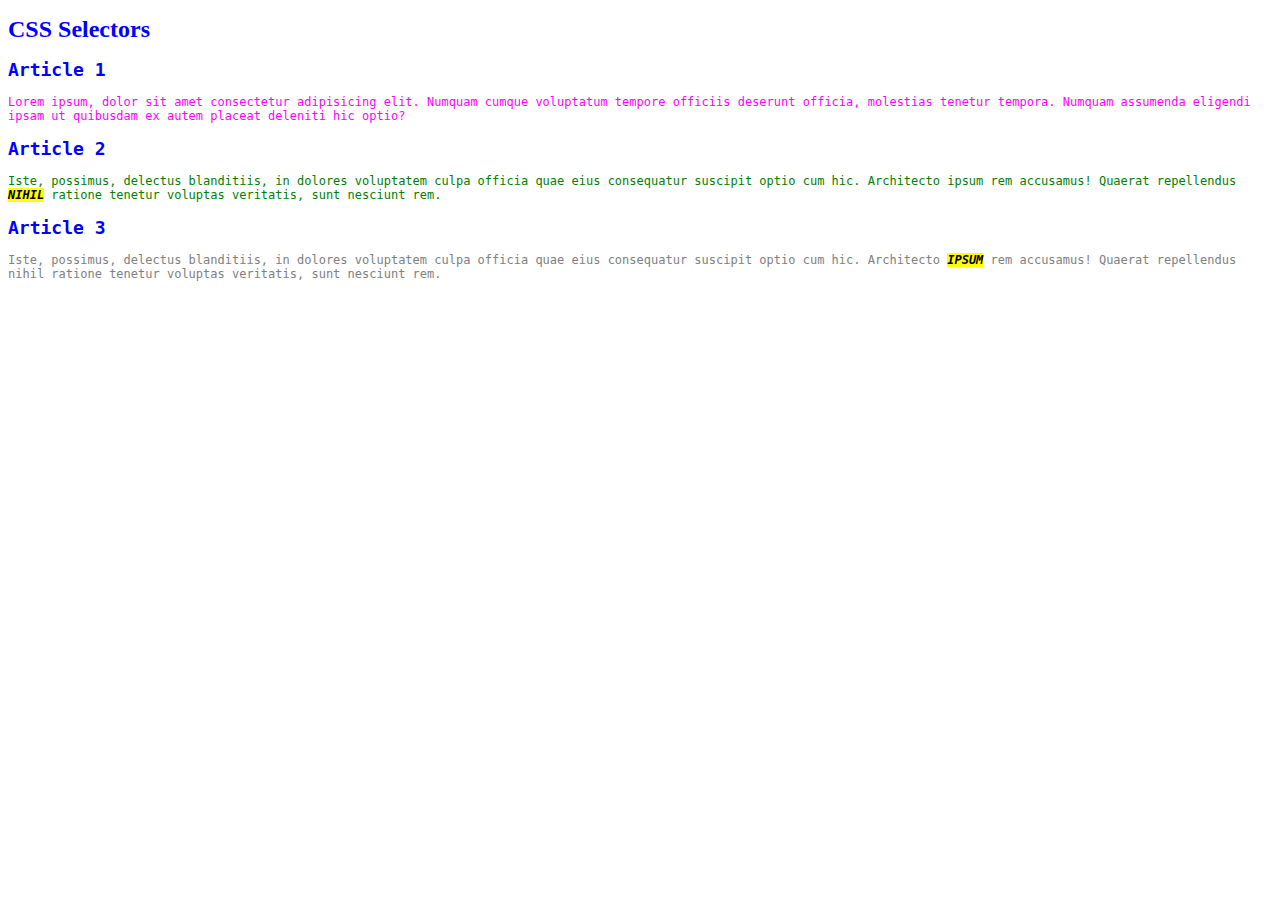
<file: 02_lesson_starter/index.html>
<!DOCTYPE html>
<html lang="en">

<head>
    <meta charset="UTF-8">
    <meta http-equiv="X-UA-Compatible" content="IE=edge">
    <meta name="viewport" content="width=device-width, initial-scale=1.0">
    <title>CSS Selectors</title>
    <link rel="stylesheet" href="css/style.css">
</head>

<body>
    <header>
        <h1>CSS Selectors</h1>
    </header>
    <main>
        <article>
            <h2>Article 1</h2>
            <p>Lorem ipsum, dolor sit amet consectetur adipisicing elit. Numquam cumque voluptatum tempore officiis
                deserunt
                officia, molestias tenetur tempora. Numquam assumenda eligendi ipsam ut quibusdam ex autem placeat
                deleniti
                hic optio?</p>
        </article>
        <article>
            <h2>Article 2</h2>
            <p id="second" class="gray">Iste, possimus, delectus blanditiis, in dolores voluptatem culpa officia quae
                eius
                consequatur
                suscipit optio
                cum hic. Architecto ipsum rem accusamus! Quaerat repellendus <span class="highlight">nihil</span>
                ratione tenetur voluptas
                veritatis,
                sunt
                nesciunt rem.</p>
        </article>
        <article>
            <h2>Article 3</h2>
            <p class="gray">Iste, possimus, delectus blanditiis, in dolores voluptatem culpa officia quae eius
                consequatur
                suscipit optio
                cum hic. Architecto <span class="highlight">ipsum</span> rem accusamus! Quaerat repellendus nihil
                ratione tenetur voluptas
                veritatis,
                sunt
                nesciunt rem.</p>
        </article>
    </main>
</body>

</html>
</file>
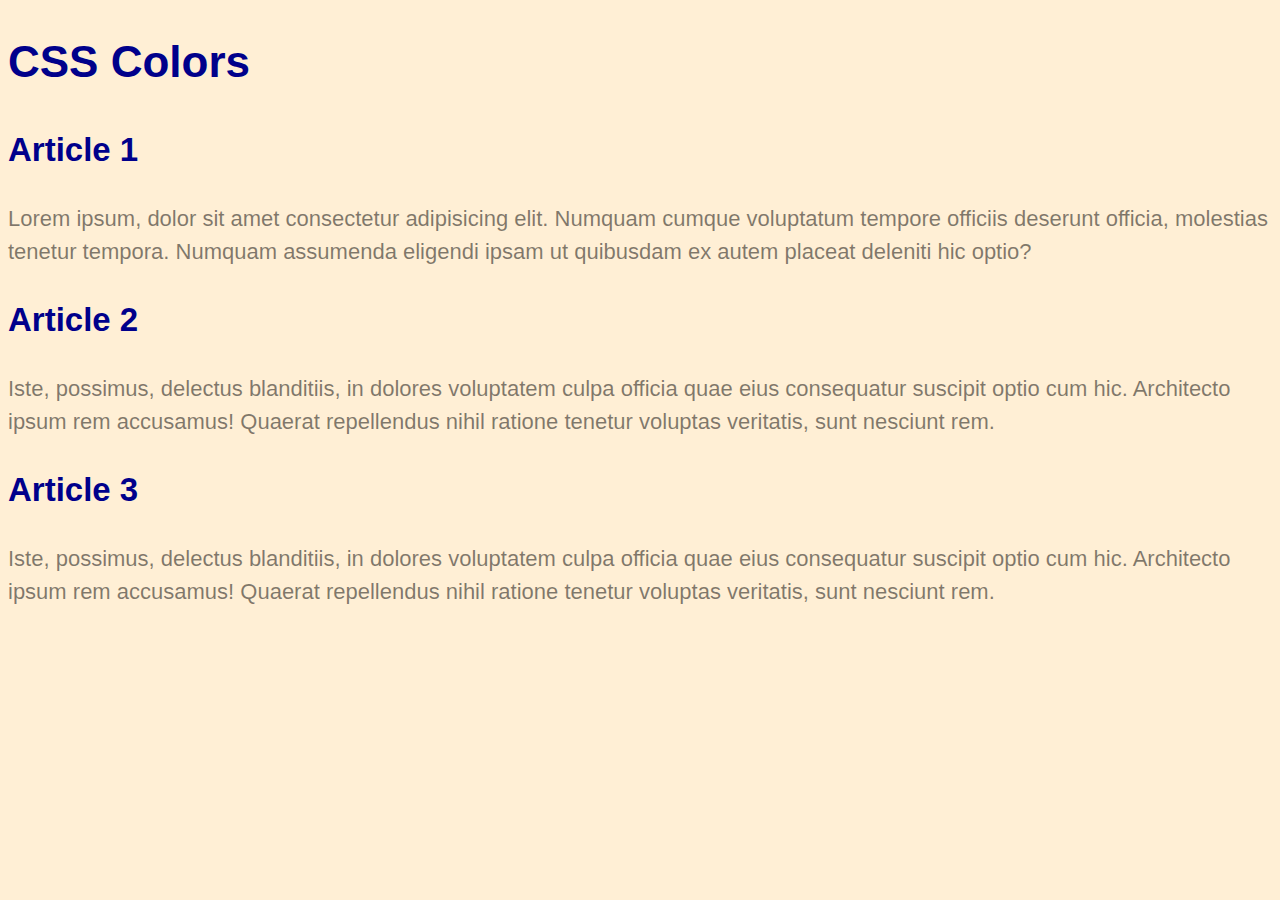
<file: 03_lesson_starter/index.html>
<!DOCTYPE html>
<html lang="en">

<head>
    <meta charset="UTF-8">
    <meta http-equiv="X-UA-Compatible" content="IE=edge">
    <meta name="viewport" content="width=device-width, initial-scale=1.0">
    <title>Document</title>
    <link rel="stylesheet" href="css/style.css">
</head>

<body>
    <header>
        <h1>CSS Colors</h1>
    </header>
    <main>
        <article>
            <h2>Article 1</h2>
            <p class="one">Lorem ipsum, dolor sit amet consectetur adipisicing elit. Numquam cumque voluptatum tempore
                officiis
                deserunt
                officia, molestias tenetur tempora. Numquam assumenda eligendi ipsam ut quibusdam ex autem placeat
                deleniti
                hic optio?</p>
        </article>
        <article>
            <h2>Article 2</h2>
            <p class="two">Iste, possimus, delectus blanditiis, in dolores voluptatem culpa officia quae
                eius
                consequatur
                suscipit optio
                cum hic. Architecto ipsum rem accusamus! Quaerat repellendus <span>nihil</span> ratione tenetur voluptas
                veritatis,
                sunt
                nesciunt rem.</p>
        </article>
        <article>
            <h2>Article 3</h2>
            <p class="three">Iste, possimus, delectus blanditiis, in dolores voluptatem culpa officia quae eius
                consequatur
                suscipit optio
                cum hic. Architecto <span>ipsum</span> rem accusamus! Quaerat repellendus nihil ratione tenetur voluptas
                veritatis,
                sunt
                nesciunt rem.</p>
        </article>
    </main>
</body>

</html>
</file>
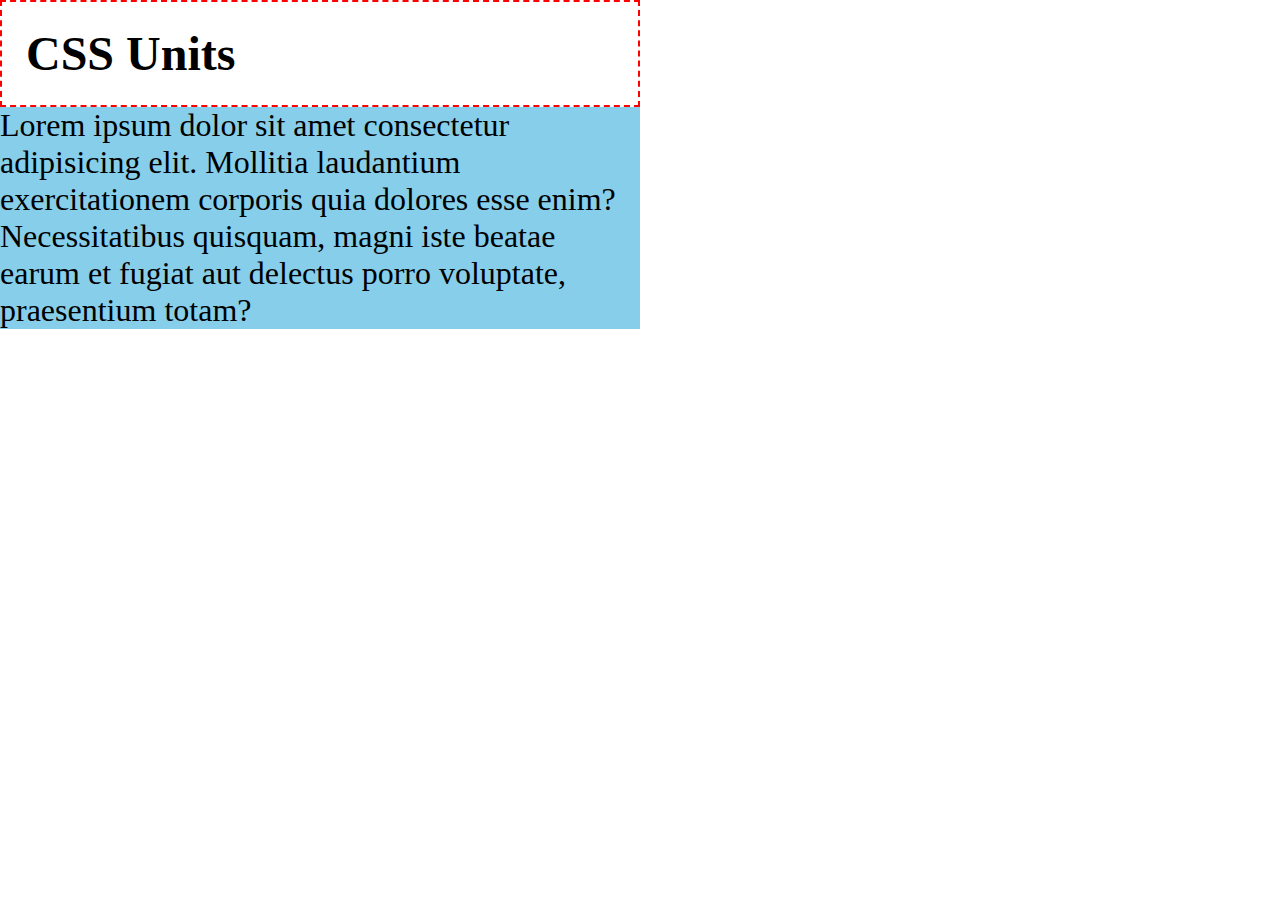
<file: 04_lesson_starter/index.html>
<!DOCTYPE html>
<html lang="en">

<head>
    <meta charset="UTF-8">
    <meta http-equiv="X-UA-Compatible" content="IE=edge">
    <meta name="viewport" content="width=device-width, initial-scale=1.0">
    <title>Document</title>
    <link rel="stylesheet" href="css/style.css">
</head>

<body>
    <header>
        <h1>CSS Units</h1>
    </header>
    <main>
        <p>Lorem ipsum dolor sit amet consectetur adipisicing elit. Mollitia laudantium exercitationem corporis quia
            dolores esse enim? Necessitatibus quisquam, magni iste beatae earum et fugiat aut delectus porro voluptate,
            praesentium totam?</p>

    </main>
</body>

</html>
</file>
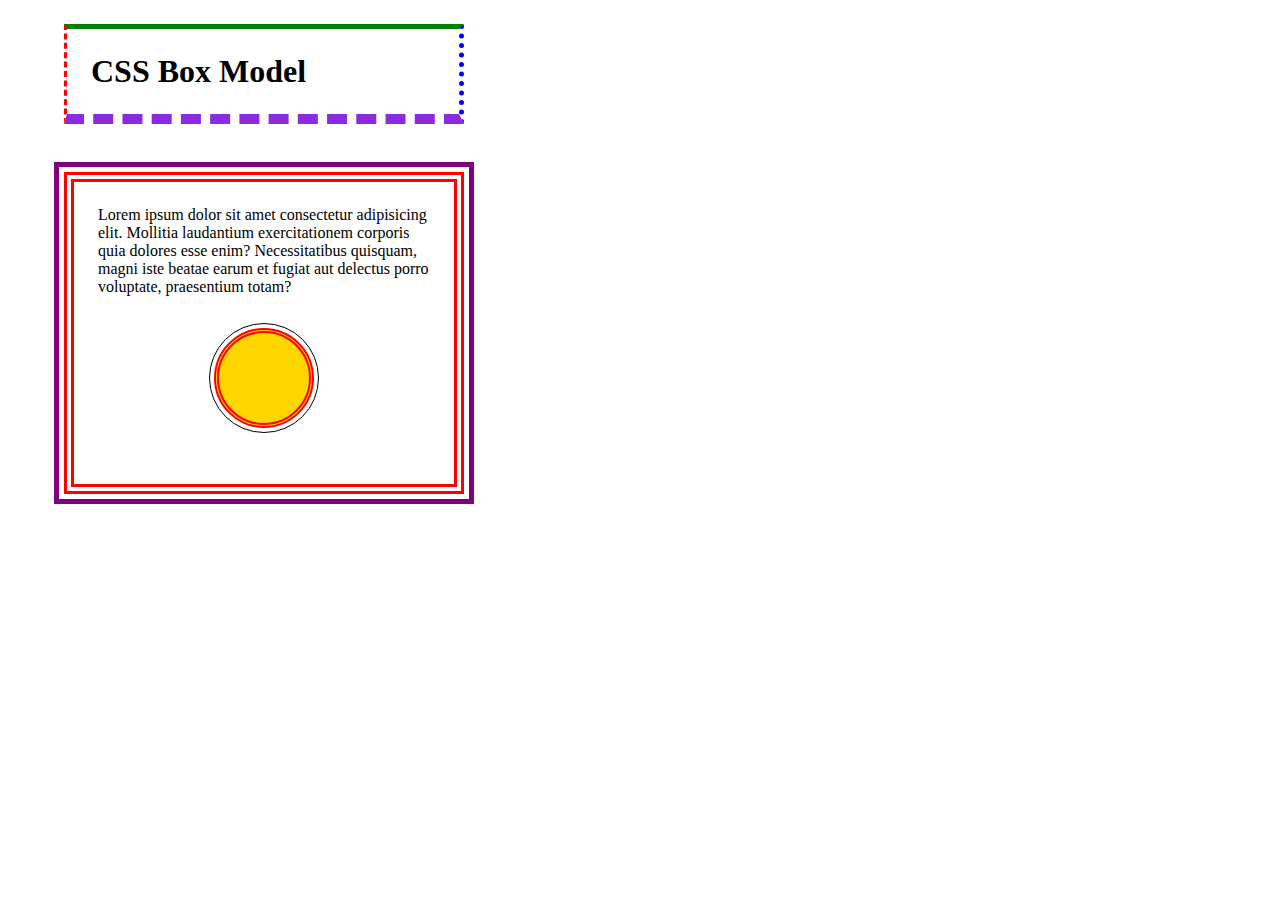
<file: 05_lesson_starter/index.html>
<!DOCTYPE html>
<html lang="en">
  <head>
    <meta charset="UTF-8" />
    <meta http-equiv="X-UA-Compatible" content="IE=edge" />
    <meta name="viewport" content="width=device-width, initial-scale=1.0" />
    <title>Document</title>
    <link rel="stylesheet" href="css/style.css" />
  </head>

  <body>
    <header class="container1">
      <h1>CSS Box Model</h1>
    </header>
    <main class="container2">
      <p>
        Lorem ipsum dolor sit amet consectetur adipisicing elit. Mollitia
        laudantium exercitationem corporis quia dolores esse enim?
        Necessitatibus quisquam, magni iste beatae earum et fugiat aut delectus
        porro voluptate, praesentium totam?
      </p>
      <div class="circle"></div>
    </main>
  </body>
</html>
</file>
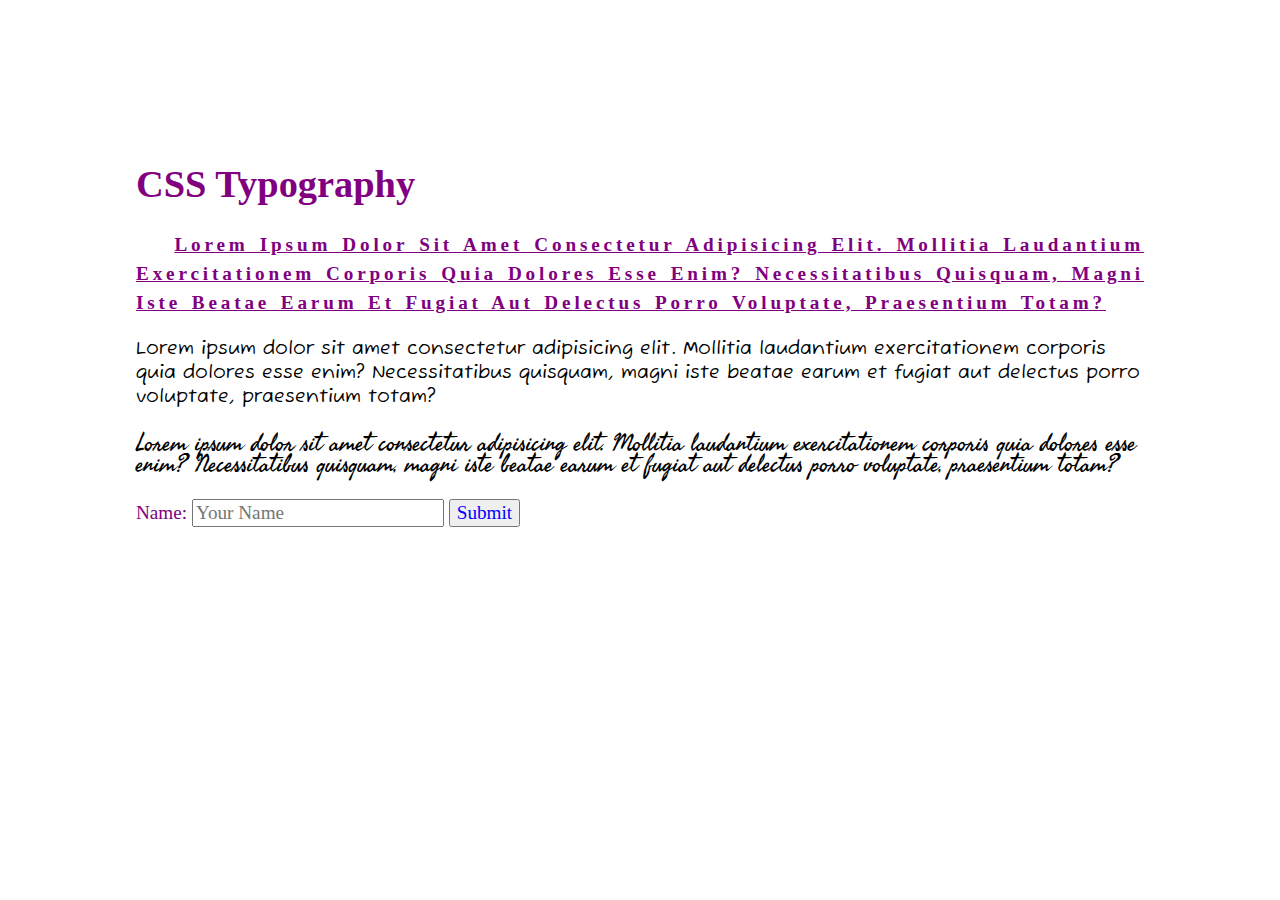
<file: 06_lesson_starter/index.html>
<!DOCTYPE html>
<html lang="en">
  <head>
    <meta charset="UTF-8" />
    <meta http-equiv="X-UA-Compatible" content="IE=edge" />
    <meta name="viewport" content="width=device-width, initial-scale=1.0" />
    <title>Document</title>
    <link rel="preconnect" href="https://fonts.googleapis.com" />
    <link rel="preconnect" href="https://fonts.gstatic.com" crossorigin />
    <link
      href="https://fonts.googleapis.com/css2?family=Fasthand&display=swap"
      rel="stylesheet"
    />
    <link rel="stylesheet" href="css/style.css" />
  </head>

  <body>
    <header>
      <h1>CSS Typography</h1>
    </header>
    <main>
      <p class="p1">
        Lorem ipsum dolor sit amet consectetur adipisicing elit. Mollitia
        laudantium exercitationem corporis quia dolores esse enim?
        Necessitatibus quisquam, magni iste beatae earum et fugiat aut delectus
        porro voluptate, praesentium totam?
      </p>

      <p class="p2">
        Lorem ipsum dolor sit amet consectetur adipisicing elit. Mollitia
        laudantium exercitationem corporis quia dolores esse enim?
        Necessitatibus quisquam, magni iste beatae earum et fugiat aut delectus
        porro voluptate, praesentium totam?
      </p>

      <p class="p3">
        Lorem ipsum dolor sit amet consectetur adipisicing elit. Mollitia
        laudantium exercitationem corporis quia dolores esse enim?
        Necessitatibus quisquam, magni iste beatae earum et fugiat aut delectus
        porro voluptate, praesentium totam?
      </p>

      <form>
        <label for="name">Name:</label>
        <input id="name" type="text" placeholder="Your Name" />
        <button>Submit</button>
      </form>
    </main>
  </body>
</html>
</file>
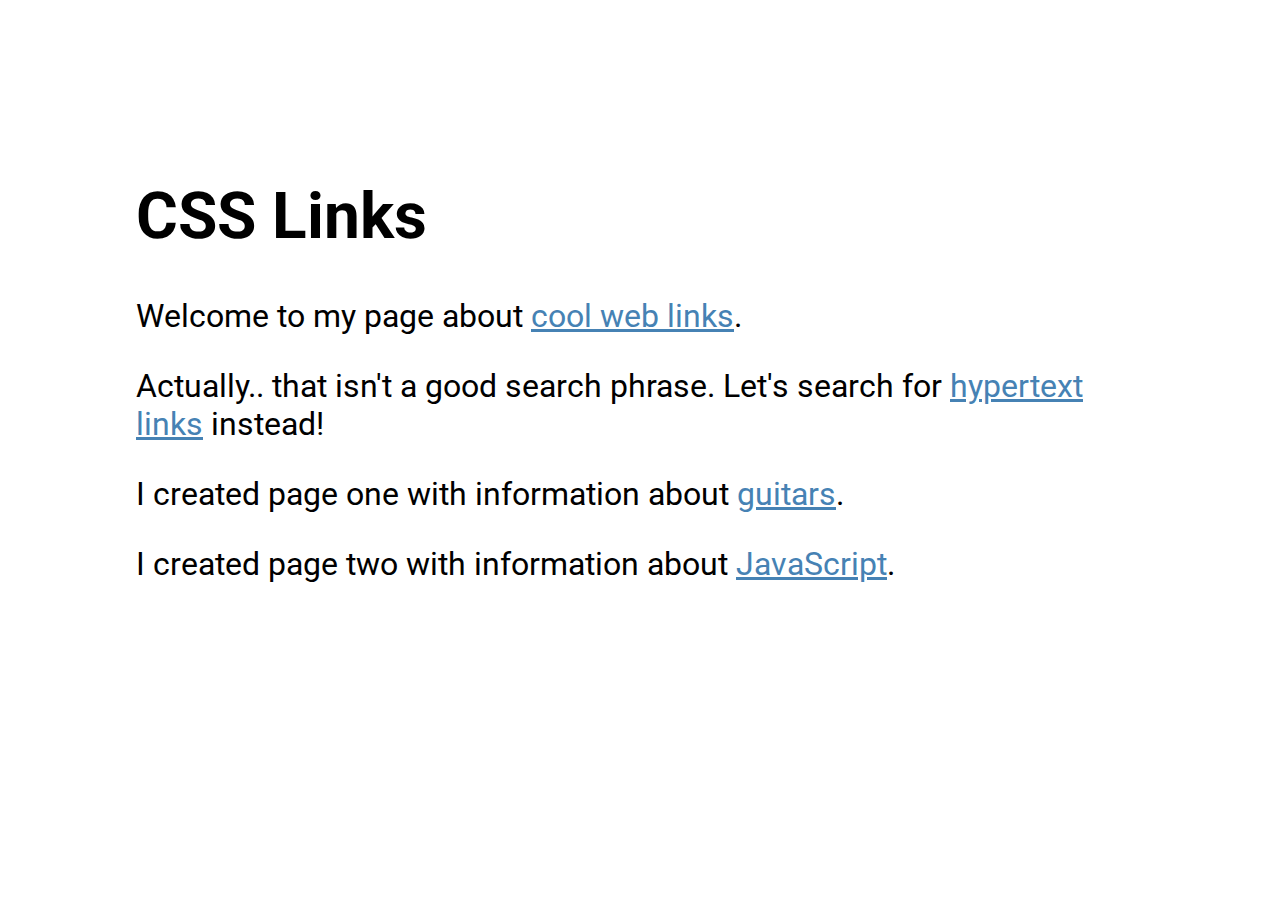
<file: 07_lesson_starter/index.html>
<!DOCTYPE html>
<html lang="en">

<head>
    <meta charset="UTF-8">
    <meta http-equiv="X-UA-Compatible" content="IE=edge">
    <meta name="viewport" content="width=device-width, initial-scale=1.0">
    <title>CSS Links</title>
    <link rel="stylesheet" href="css/style.css">
</head>

<body>
    <header>
        <h1>CSS Links</h1>
    </header>
    <main>
        <p>Welcome to my page about <a href="https://www.google.com/search?q=+web+links">cool web links</a>.</p>

        <p>Actually.. that isn&apos;t a good search phrase. Let's search for <a
                href="https://www.google.com/search?q=hypertext+links">hypertext links</a> instead!</p>

        <p>I created page one with information about <a href="one.html">guitars</a>.</p>

        <p>I created page two with information about <a href="two.html">JavaScript</a>.</p>
    </main>
</body>

</html>
</file>
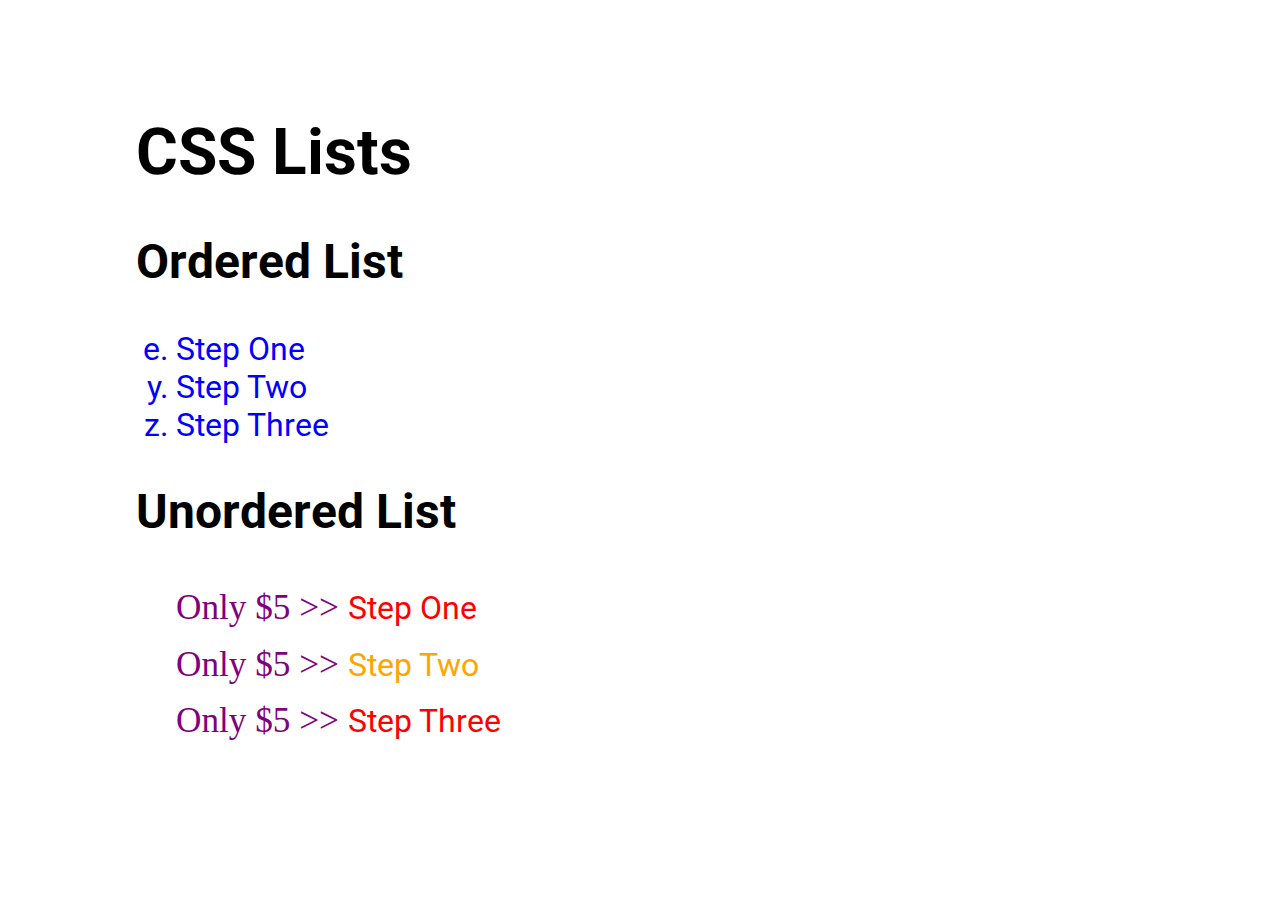
<file: 08_lesson_starter/index.html>
<!DOCTYPE html>
<html lang="en">
  <head>
    <meta charset="UTF-8" />
    <meta http-equiv="X-UA-Compatible" content="IE=edge" />
    <meta name="viewport" content="width=device-width, initial-scale=1.0" />
    <title>CSS Lists</title>
    <link rel="stylesheet" href="css/style.css" />
  </head>

  <body>
    <header>
      <h1>CSS Lists</h1>
    </header>
    <main>
      <article>
        <h2>Ordered List</h2>
        <ol start="5">
          <li>Step One</li>
          <li value="25">Step Two</li>
          <li>Step Three</li>
        </ol>
      </article>
      <article>
        <h2>Unordered List</h2>
        <ul>
          <li>Step One</li>
          <li>Step Two</li>
          <li>Step Three</li>
        </ul>
      </article>
    </main>
  </body>
</html>
</file>
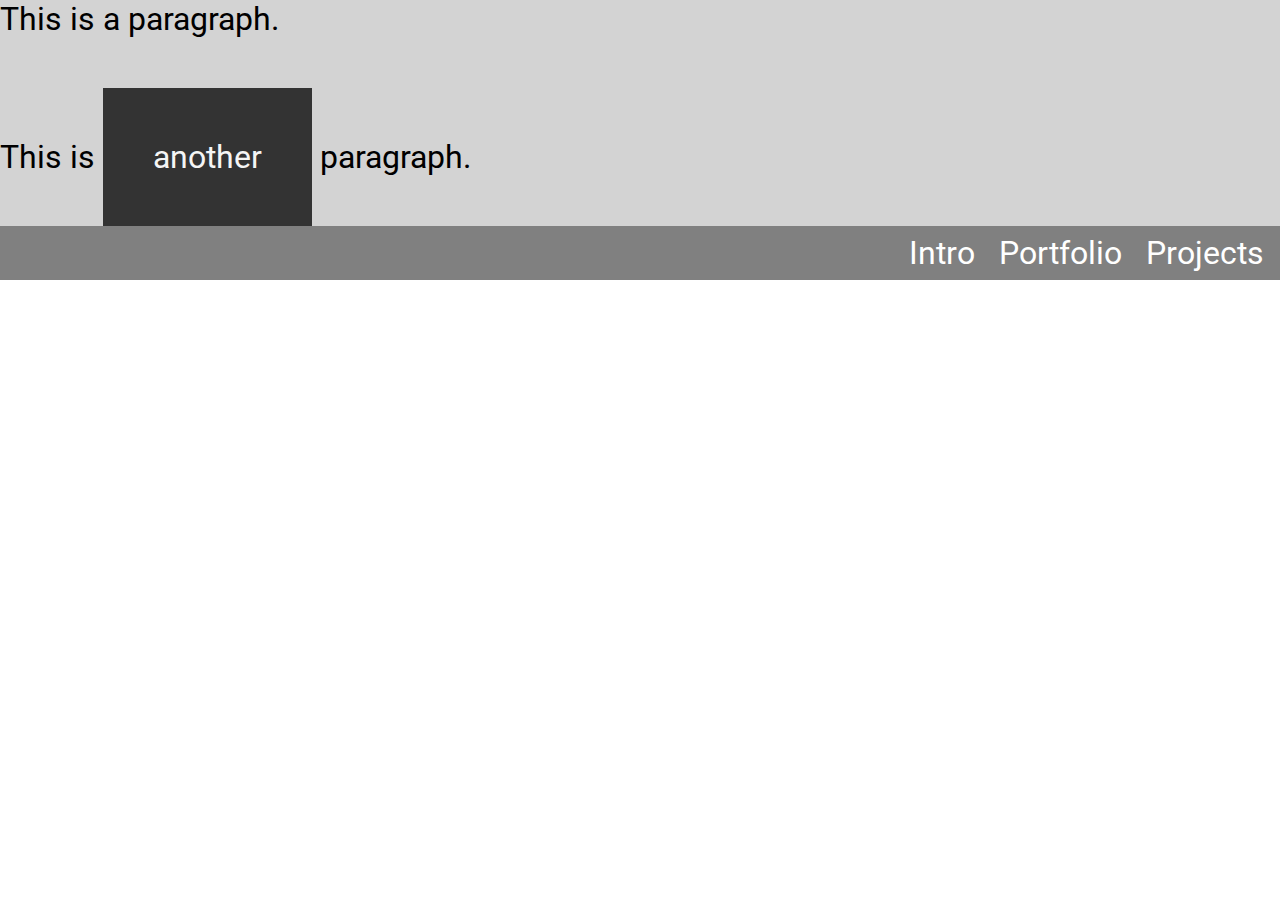
<file: 10_lesson_starter/index.html>
<!DOCTYPE html>
<html lang="en">
  <head>
    <meta charset="UTF-8" />
    <meta http-equiv="X-UA-Compatible" content="IE=edge" />
    <meta name="viewport" content="width=device-width, initial-scale=1.0" />
    <title>CSS Display</title>
    <link rel="stylesheet" href="css/style.css" />
  </head>

  <body>
    <main>
      <p>This is a paragraph.</p>
      <p>This is <span class="opposite">another</span> paragraph.</p>

      <nav>
        <ul>
          <li><a href="#">Intro</a></li>
          <li><a href="#">Portfolio</a></li>
          <li><a href="#">Projects</a></li>
        </ul>
      </nav>
    </main>
  </body>
</html>
</file>
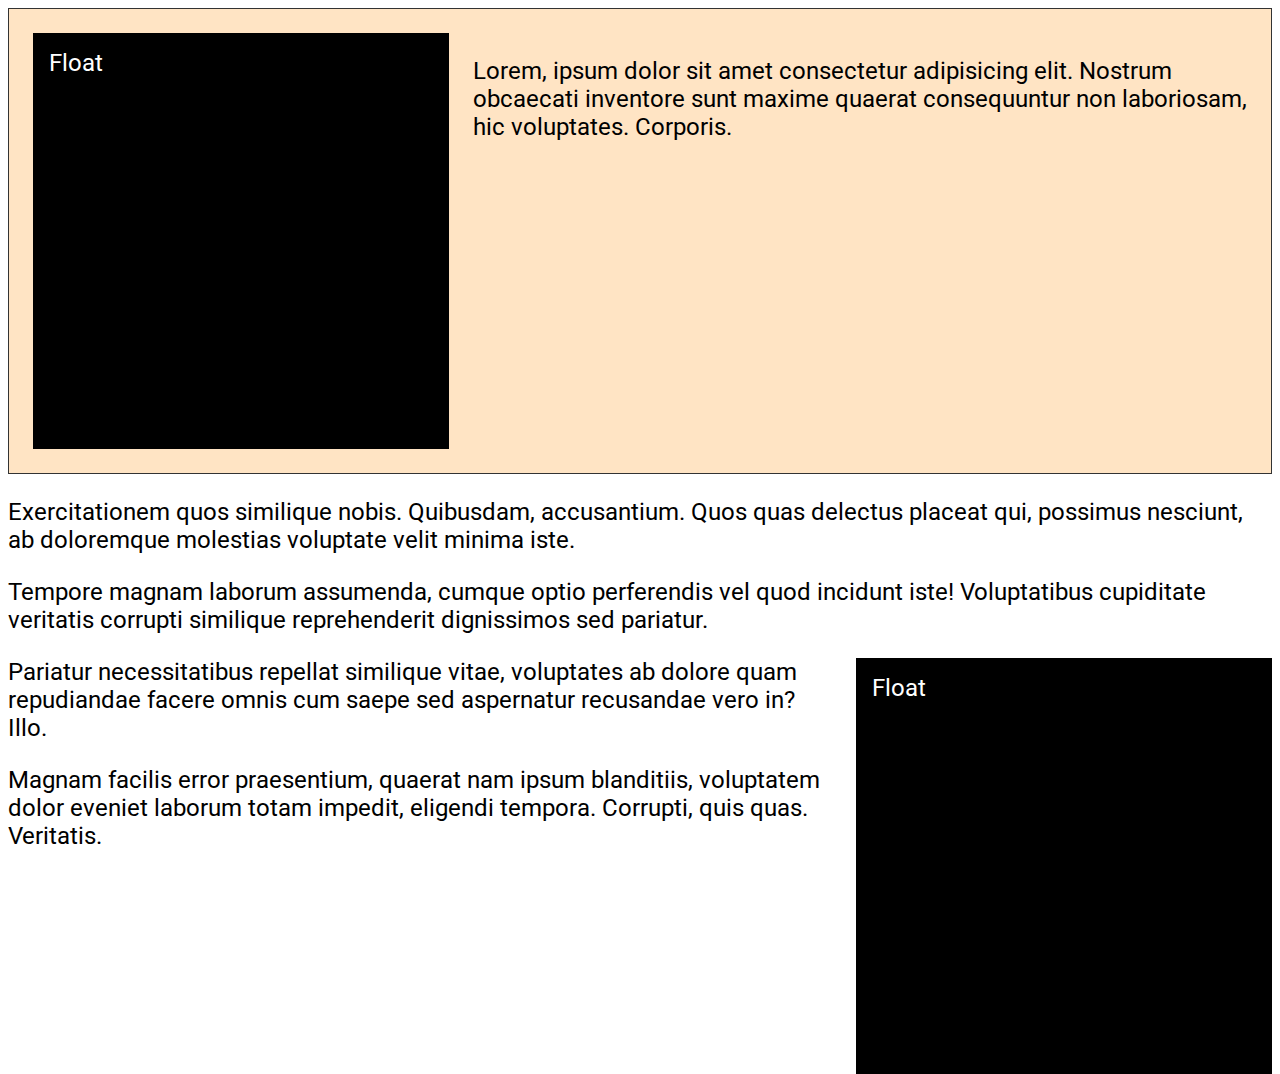
<file: 11_lesson_starter/index.html>
<!DOCTYPE html>
<html lang="en">
  <head>
    <meta charset="UTF-8" />
    <meta http-equiv="X-UA-Compatible" content="IE=edge" />
    <meta name="viewport" content="width=device-width, initial-scale=1.0" />
    <title>CSS Floats</title>
    <link rel="stylesheet" href="css/style.css" />
  </head>

  <body>
    <section>
      <div class="block left">Float</div>
      <p>
        Lorem, ipsum dolor sit amet consectetur adipisicing elit. Nostrum
        obcaecati inventore sunt maxime quaerat consequuntur non laboriosam, hic
        voluptates. Corporis.
      </p>
    </section>
    <div class="clear"></div>
    <p>
      Exercitationem quos similique nobis. Quibusdam, accusantium. Quos quas
      delectus placeat qui, possimus nesciunt, ab doloremque molestias voluptate
      velit minima iste.
    </p>
    <p>
      Tempore magnam laborum assumenda, cumque optio perferendis vel quod
      incidunt iste! Voluptatibus cupiditate veritatis corrupti similique
      reprehenderit dignissimos sed pariatur.
    </p>
    <div class="block right">Float</div>
    <p>
      Pariatur necessitatibus repellat similique vitae, voluptates ab dolore
      quam repudiandae facere omnis cum saepe sed aspernatur recusandae vero in?
      Illo.
    </p>
    <p>
      Magnam facilis error praesentium, quaerat nam ipsum blanditiis, voluptatem
      dolor eveniet laborum totam impedit, eligendi tempora. Corrupti, quis
      quas. Veritatis.
    </p>
  </body>
</html>
</file>
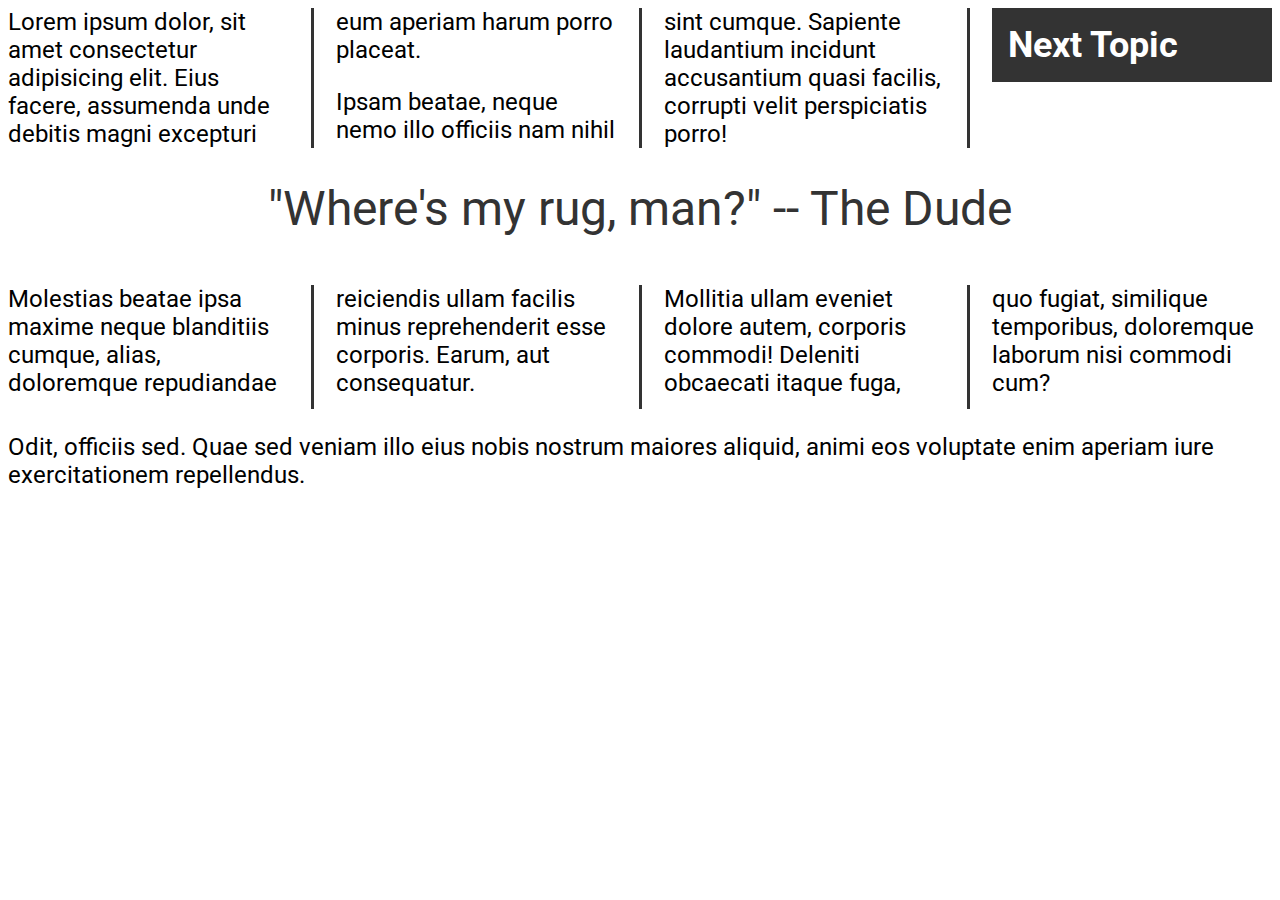
<file: 12_lesson_starter/index.html>
<!DOCTYPE html>
<html lang="en">
  <head>
    <meta charset="UTF-8" />
    <meta http-equiv="X-UA-Compatible" content="IE=edge" />
    <meta name="viewport" content="width=device-width, initial-scale=1.0" />
    <title>CSS Columns</title>
    <link rel="stylesheet" href="css/style.css" />
  </head>

  <body>
    <section class="columns">
      <p>
        Lorem ipsum dolor, sit amet consectetur adipisicing elit. Eius facere,
        assumenda unde debitis magni excepturi eum aperiam harum porro placeat.
      </p>
      <p>
        Ipsam beatae, neque nemo illo officiis nam nihil sint cumque. Sapiente
        laudantium incidunt accusantium quasi facilis, corrupti velit
        perspiciatis porro!
      </p>
      <h2>Next Topic</h2>
      <p class="quote">
        "Where's my rug, man?" <span class="nowrap">-- The Dude</span>
      </p>
      <p>
        Molestias beatae ipsa maxime neque blanditiis cumque, alias, doloremque
        repudiandae reiciendis ullam facilis minus reprehenderit esse corporis.
        Earum, aut consequatur.
      </p>
      <p>
        Mollitia ullam eveniet dolore autem, corporis commodi! Deleniti
        obcaecati itaque fuga, quo fugiat, similique temporibus, doloremque
        laborum nisi commodi cum?
      </p>
    </section>
    <p>
      Odit, officiis sed. Quae sed veniam illo eius nobis nostrum maiores
      aliquid, animi eos voluptate enim aperiam iure exercitationem repellendus.
    </p>
  </body>
</html>
</file>
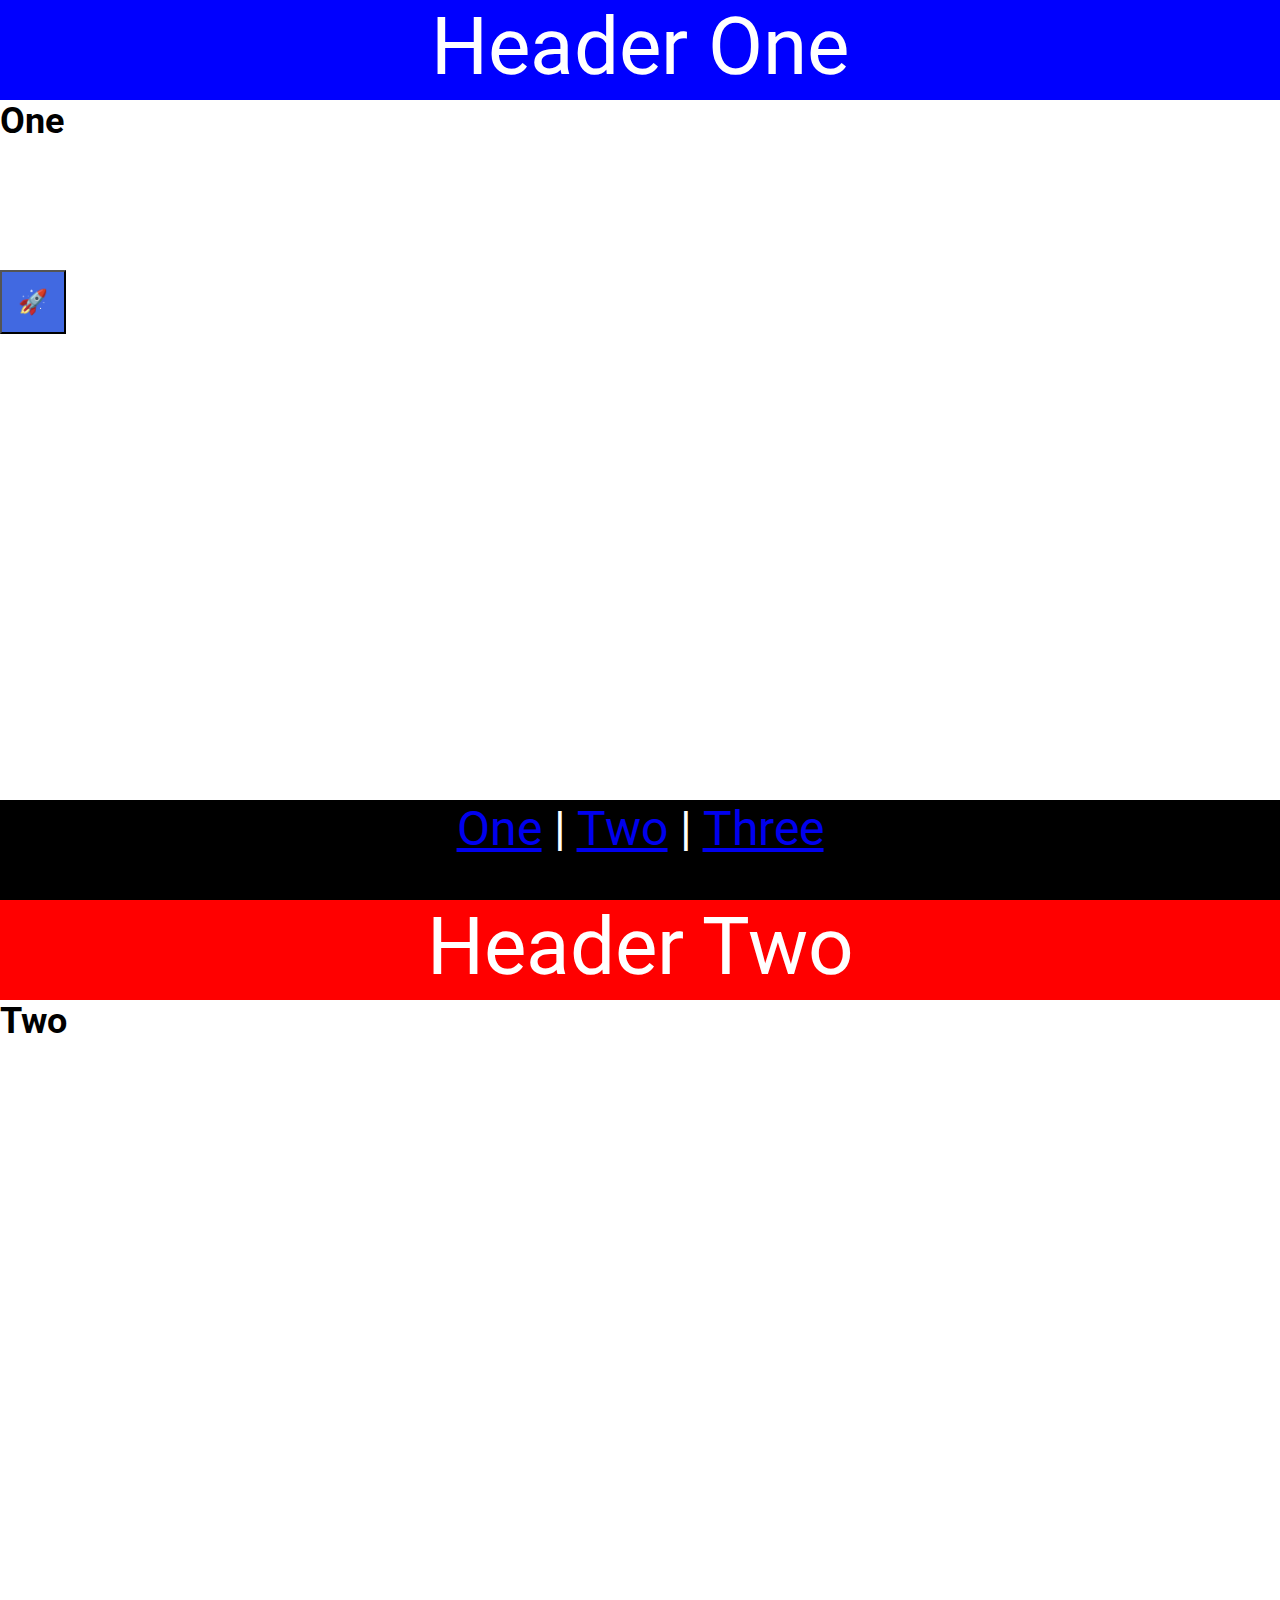
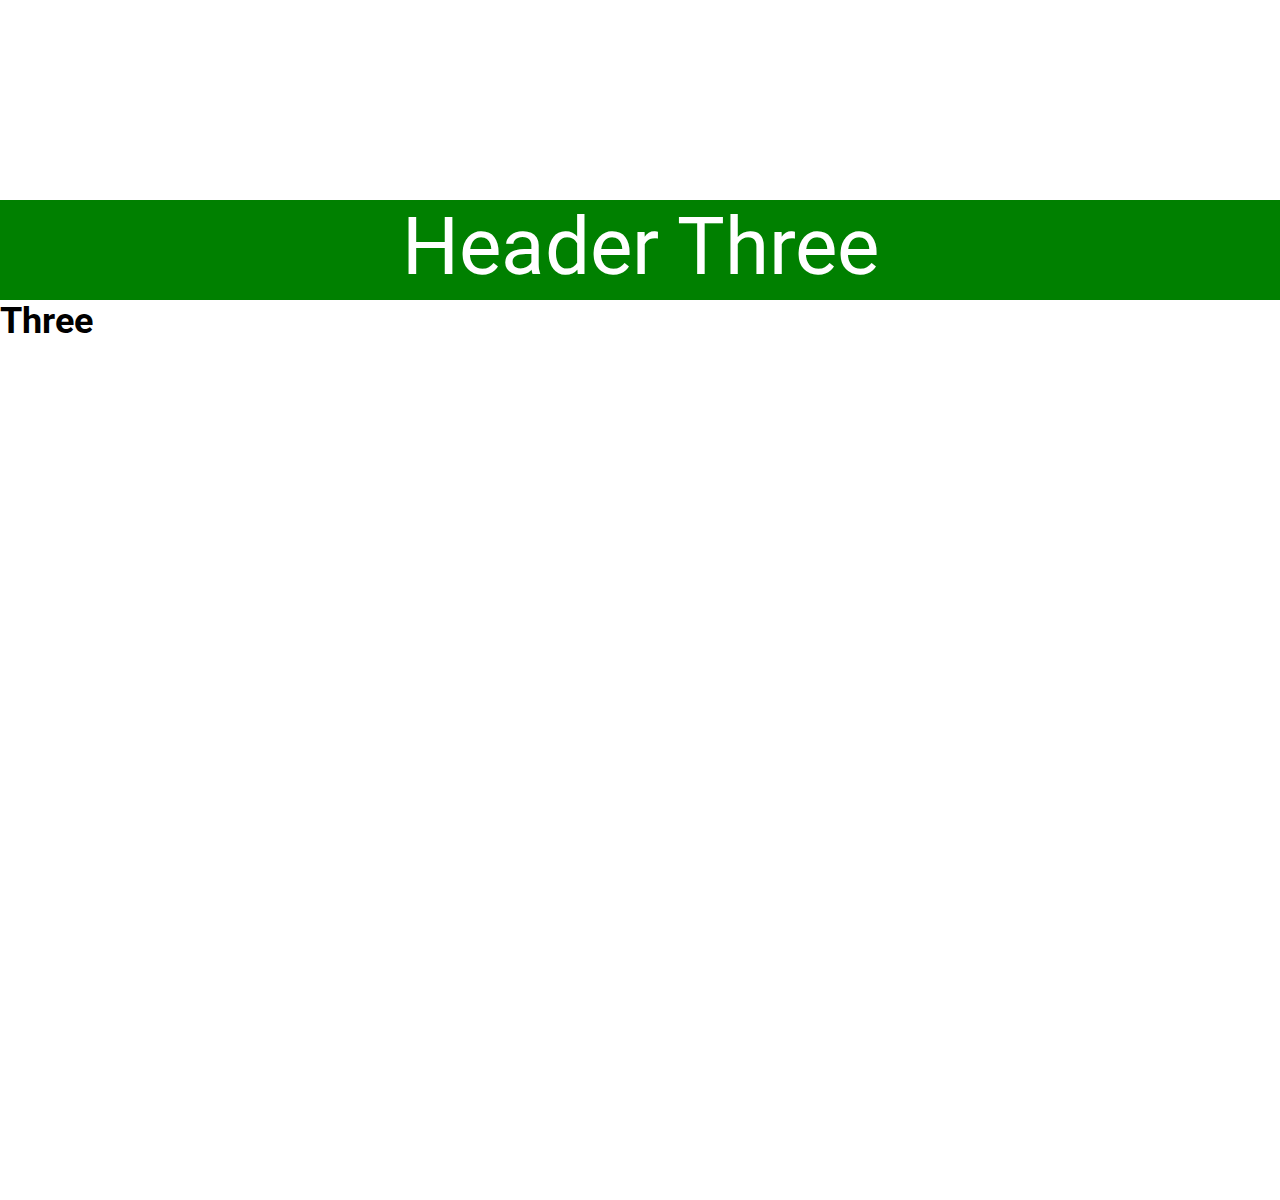
<file: 13_lesson/index.html>
<!DOCTYPE html>
<html lang="en">

<head>
    <meta charset="UTF-8">
    <meta http-equiv="X-UA-Compatible" content="IE=edge">
    <meta name="viewport" content="width=device-width, initial-scale=1.0">
    <title>CSS Position</title>
    <link rel="stylesheet" href="css/style.css">
</head>

<body>
   <!--  <div class="outer-container">
        <div class="inner-container">
            <div class="box absolute">
                <p>Absolute</p>
            </div>
            <div class="box relative">
                <p>Relative</p>
            </div>
            <div class="box fixed">
                <p>Fixed</p>
            </div>
            <div class="box sticky">
                <p>Sticky</p>
            </div>
        </div>
    </div> -->
    <button class="social">🚀</button>
    <section id="one">
        <header class="blue">Header One</header>
        <h2>One</h2>
    </section>
    <section id="two">
        <header class="red">Header Two</header>
        <h2>Two</h2>
    </section>
    <section id="three">
        <header class="green">Header Three</header>
        <h2>Three</h2>
    </section>
    <footer>
        <a href="#one">One</a> | 
        <a href="#two">Two</a> | 
        <a href="#three">Three</a>
    </footer>
</body>

</html>
</file>
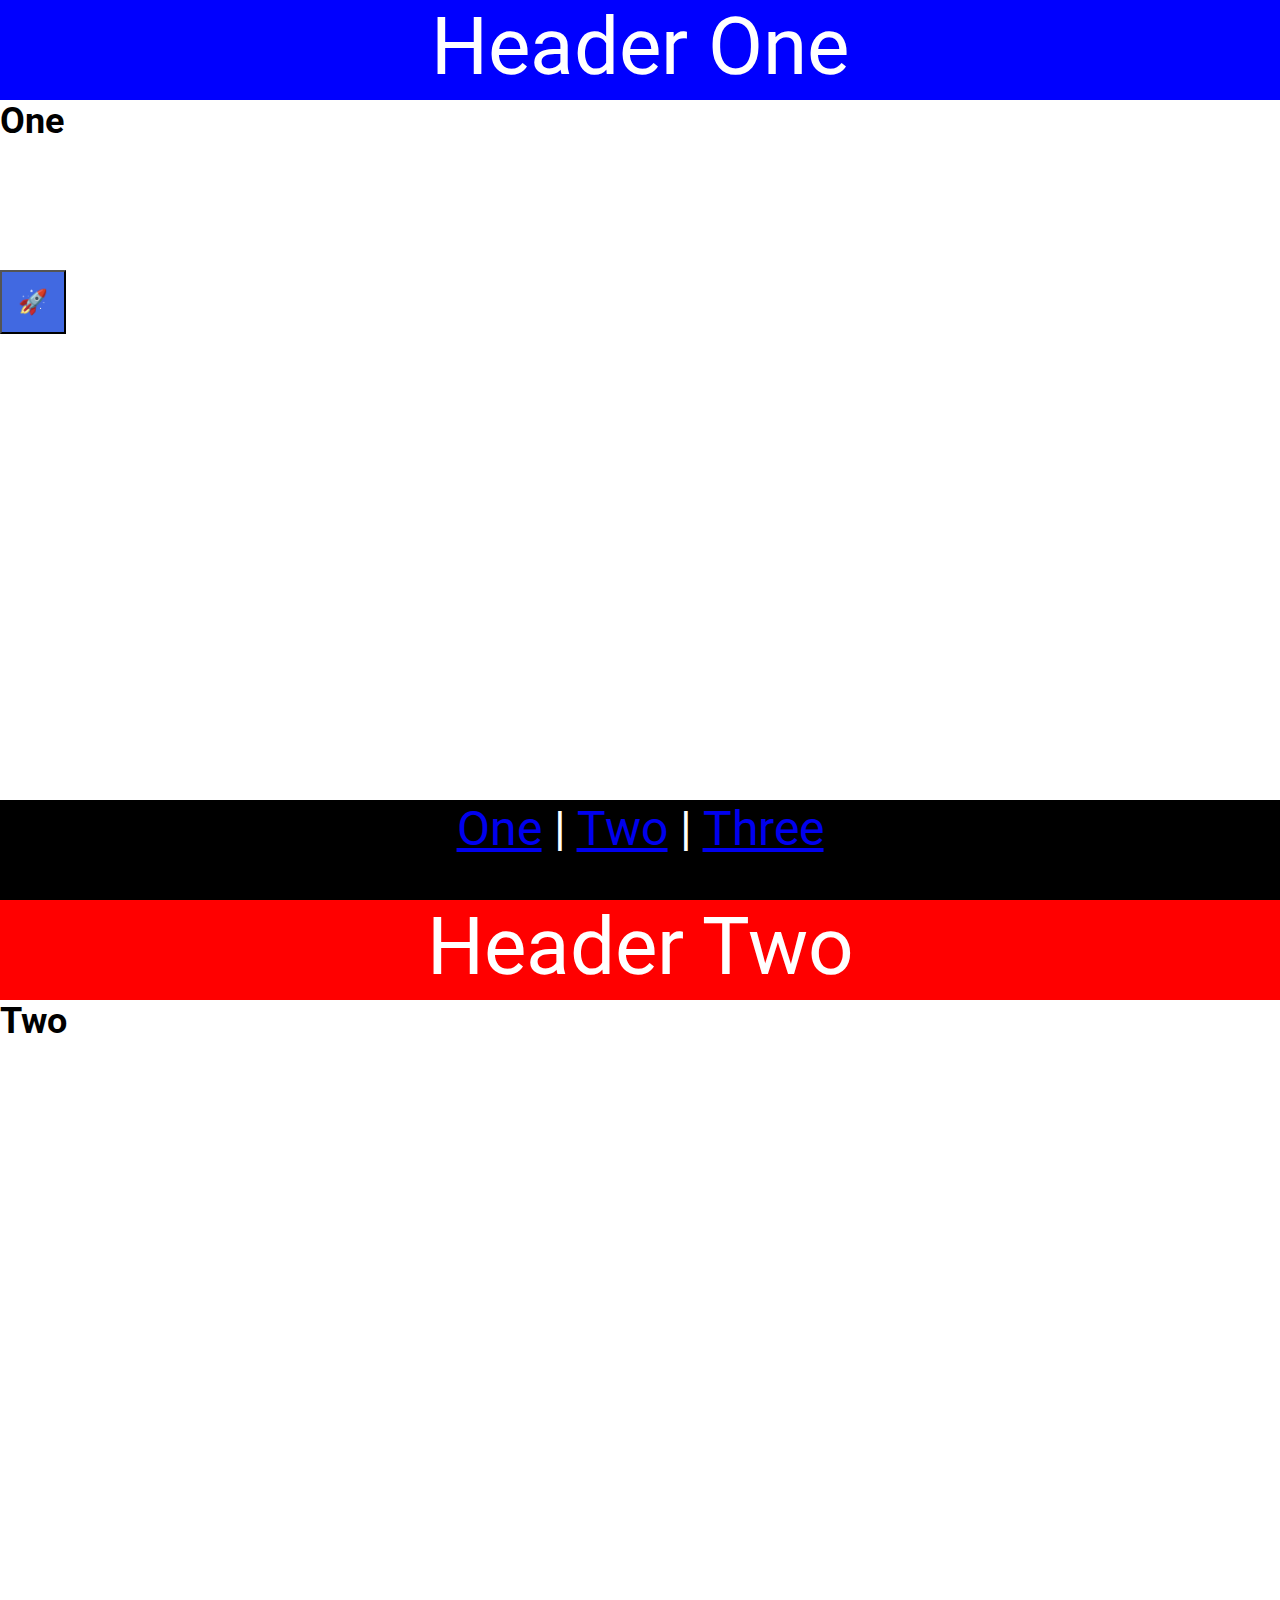
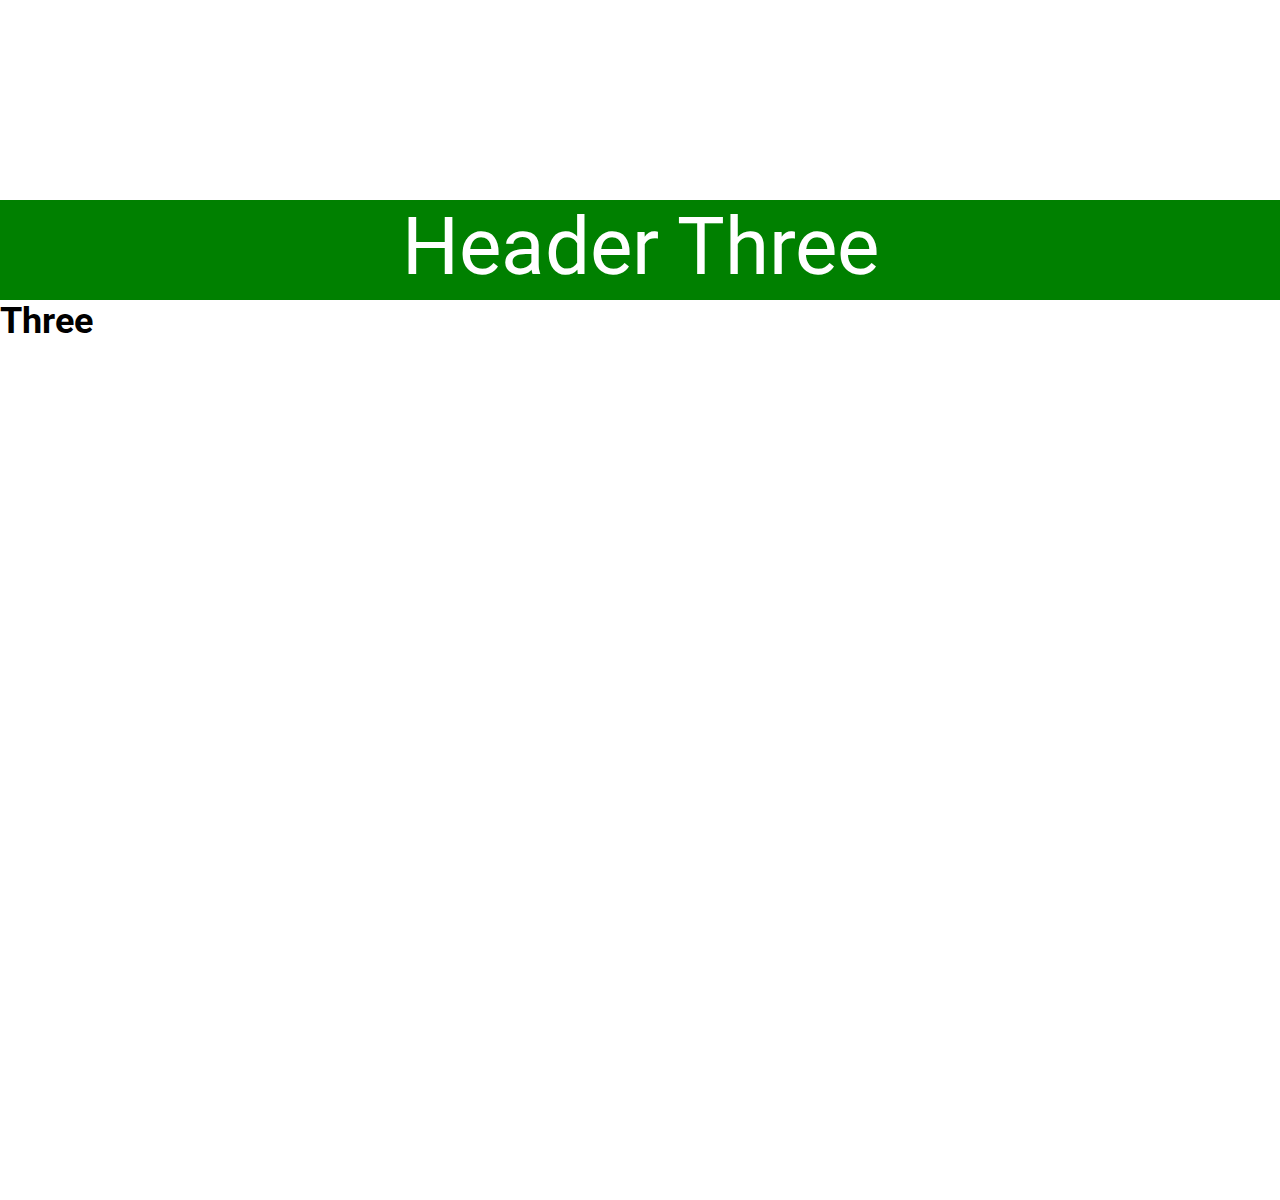
<file: 13_lesson_starter/index.html>
<!DOCTYPE html>
<html lang="en">
  <head>
    <meta charset="UTF-8" />
    <meta http-equiv="X-UA-Compatible" content="IE=edge" />
    <meta name="viewport" content="width=device-width, initial-scale=1.0" />
    <title>CSS Position</title>
    <link rel="stylesheet" href="css/style.css" />
  </head>

  <body>
    <!-- <div class="outer-container">
        <div class="inner-container">
            <div class="box absolute">
                <p>Absolute</p>
            </div>
            <div class="box relative">
                <p>Relative</p>
            </div>
            <div class="box fixed">
                <p>Fixed</p>
            </div>
            <div class="box sticky">
                <p>Sticky</p>
            </div>
        </div>
    </div> -->
    <button class="social">🚀</button>
    <section id="one">
      <header class="blue">Header One</header>
      <h2>One</h2>
    </section>
    <section id="two">
      <header class="red">Header Two</header>
      <h2>Two</h2>
    </section>
    <section id="three">
      <header class="green">Header Three</header>
      <h2>Three</h2>
    </section>
    <footer>
      <a href="#one">One</a> | <a href="#two">Two</a> |
      <a href="#three">Three</a>
    </footer>
  </body>
</html>
</file>
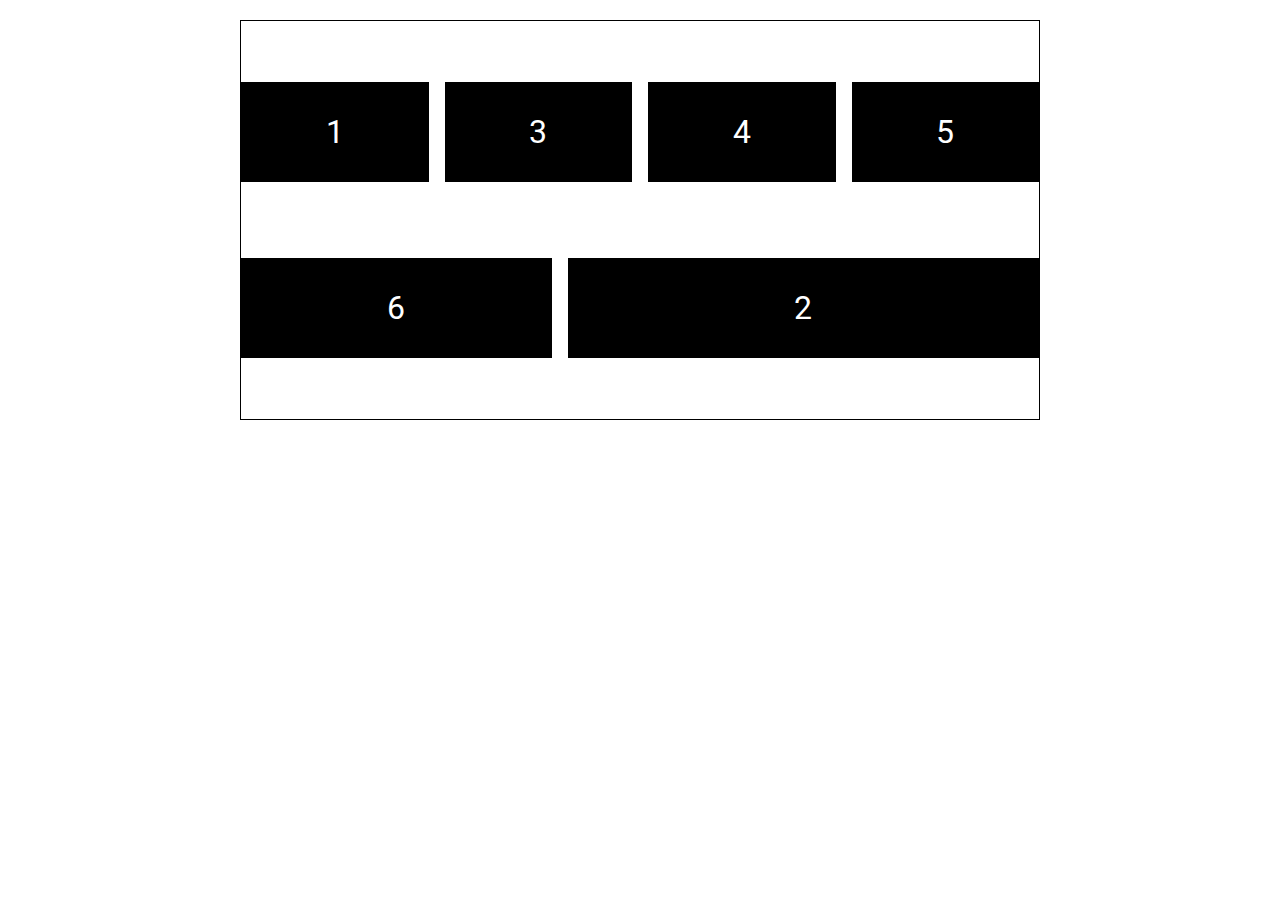
<file: 14_lesson/index.html>
<!DOCTYPE html>
<html lang="en">

<head>
    <meta charset="UTF-8">
    <meta http-equiv="X-UA-Compatible" content="IE=edge">
    <meta name="viewport" content="width=device-width, initial-scale=1.0">
    <title>CSS Flexbox</title>
    <link rel="stylesheet" href="css/style.css">
</head>

<body>
   <main class="container">
        <div class="box">1</div>
        <div class="box">2</div>
        <div class="box">3</div>
        <div class="box">4</div>
        <div class="box">5</div>
        <div class="box">6</div>
   </main>
</body>

</html>
</file>
<file: 02_lesson_starter/css/style.css>
html {
    font-size: 12px;
}
body {
    font-family: cursive;
}

main {
    font-family: monospace;
}

h1, h2 {
    color: blue;
}

p {
    color: magenta

}

.gray {
    color: gray;
}

#second {
    color: green
}

.highlight {
    background-color: yellow;
    color:black;
    font-style: oblique;
    text-transform: uppercase;
    font-weight: bolder;
}
</file>
<file: 03_lesson_starter/css/style.css>
body {
    font-size: 22px;
    font-family: Arial, Helvetica, sans-serif;
    line-height: 1.5;
    background: papayawhip;
    color: darkblue
}

p {
    color: rgba(0,0,0,0.5);
}
</file>
<file: 04_lesson_starter/css/style.css>
/* p {
    font-size: 16px;
}

p {
    font-size: 32px;
} */

/* header {
    width: 50%;
} */

* {
    margin: 0;
    padding: 0;
    box-sizing: border-box;
}

body {
    min-height: 100vh;
}

h1 {
    border: 2px dashed red;
    width: 50%;
    font-size: 3rem;
    padding: 0.5em;
}

/* default rem:
p {
    font-size: 1rem; 
} */

main {
    width: 50%;
    background-color: skyblue;
    font-size: 2rem;
}

p {
    font-size: 2rem;
    width: 40ch;
}
</file>
<file: 05_lesson_starter/css/style.css>
* {
    margin: 0;
    padding: 0;
    box-sizing: border-box;
}

.container1 {
    border: dashed red;
    border-top: 5px solid green;
    border-right: 5px dotted blue;
    border-bottom-width: 10px;
    border-bottom-color: blueviolet;
    width: 400px;
    font-size: 1rem;
    margin: 1.5em 2em 3em 4em;
    /* margin-top: 1.5em;
    margin-right: 2em;
    margin-bottom: 2em;
    margin-left: 2em; */
    padding: 1.5em;
}

.container2 {
    border: 10px double red;
    width: 400px;
    font-size: 1rem;
    margin: 1.5em 2em 3em 4em;
    /* margin-top: 1.5em;
    margin-right: 2em;
    margin-bottom: 2em;
    margin-left: 2em; */
    padding: 1.5em;
    outline: 5px solid purple;
    outline-offset: 5px;
}

.circle {
    margin: 2rem auto;
    background-color: gold;
    width: 100px;
    height: 100px;
    border-radius: 50px;
    border: 5px double red;
    outline: 1px solid black;
    outline-offset: 0.25rem;
}
</file>
<file: 06_lesson_starter/css/style.css>
@import url('https://fonts.googleapis.com/css2?family=Fuzzy+Bubbles&display=swap');

body {
    padding: 10%;
    font-size: 1.2rem;
    color: purple;
}

input, button {
    font: inherit;
    color: blue;
}

.p1 {
    text-decoration: underline;
    text-transform: capitalize;
    text-align: justify;
    text-indent: 2em;
    line-height: 1.5;
    letter-spacing: 0.2em;
    word-spacing: 0.1em;
    font-weight: 900;
    font-style: normal;
    font-family: serif;

}

.p2 {
    color: black;
    font-family: 'Fuzzy Bubbles', cursive;
}

.p3 {
    color: black;
    font-size: 1.5rem;
    line-height: 1.3rem;
    font-family: 'Fasthand', cursive;
}
</file>
<file: 07_lesson_starter/css/style.css>
@import url('https://fonts.googleapis.com/css2?family=Roboto&display=swap');

body {
    padding: 10%;
    font-size: 2rem;
    font-family: 'Roboto', sans-serif;
}

a {
    color: hsl(207, 44%, 49%);
}

a:visited {
    color: purple;
}

a:hover, a:focus {
    color: hsl(207, 44%, 49%, 0.8);
    background: gold;
}

a:active {
    color: red;
}
</file>
<file: 08_lesson_starter/css/style.css>
@import url("https://fonts.googleapis.com/css2?family=Roboto&display=swap");

body {
  padding: 5% 10%;
  font-size: 2rem;
  font-family: "Roboto", sans-serif;
}

ol {
  color: blue;
  list-style-type: lower-alpha;
}

ul {
  list-style-type: square;
  list-style-position: inside;
  color: orange;
  line-height: 1.6;
  /* list-style-image: url(../images/checkmark.png); */
}

ul li:nth-child(odd) {
  color: red
}

ul ::marker {
  color: purple;
  font-family: fantasy;
  font-size: 1.1em;
  content: "Only $5 >> ";
}
</file>
<file: 10_lesson_starter/css/style.css>
@import url("https://fonts.googleapis.com/css2?family=Roboto&display=swap");

* {
  margin: 0;
  padding: 0;
  box-sizing: border-box;
}
body {
  font-size: 2rem;
  font-family: "Roboto", sans-serif;
  
}

main {
  background-color: aqua;
}
p {
  background-color: lightgray;
}

.opposite {
  display: inline-block;
  background-color: #333;
  color: whitesmoke;
  padding: 50px;
  margin-top: 50px;
}

ul {
  list-style-type: none;
  padding: 0.5rem;
  text-align: right;
  background-color: gray;
  margin: 0;
}

li {
  display: inline-block;
  margin-inline: 0.5rem;
}

li a {
  color: white;
  text-decoration: none;
}

li a:hover ,
li a:focus {
  text-decoration: underline;
}
</file>
<file: 11_lesson_starter/css/style.css>
@import url("https://fonts.googleapis.com/css2?family=Roboto&display=swap");

body {
  font-size: 1.5rem;
  font-family: "Roboto", sans-serif;
}

.block {
  width: 30vw;
  height: 30vw;
  background-color: #000;
  color: #fff;
  padding: 1rem;
}

.left {
  float: left;
  margin-right: 1.5rem;
}

.right {
  float: right;
  margin-left: 1.5rem;
}

.clear {
  clear: both;
}

section {
  background-color: bisque;
  border: 1px solid #333;
  padding: 1.5rem;
  /* overflow: auto; */
  display: flow-root;
}
</file>
<file: 12_lesson_starter/css/style.css>
@import url("https://fonts.googleapis.com/css2?family=Roboto&display=swap");

body {
  font-family: "Roboto", sans-serif;
  font-size: 1.5rem;
}

.columns {
  /* column-count: 4;
  column-width: 250px; */
  columns: 4 250px;
  column-rule: 3px solid #333;
  column-gap: 3rem;
}

.columns p {
  margin-top: 0;
}

.columns h2 {
  margin-top: 0;
  background-color: #333;
  color: #fff;
  padding: 1rem;
  break-inside: avoid;
}

.columns .quote {
  margin-top: 2rem;
  font-size: 3rem;
  text-align: center;
  color: #333;
  column-span: all;
}

.columns .nowrap {
  white-space: nowrap;
}
</file>
<file: 13_lesson/css/style.css>
@import url("https://fonts.googleapis.com/css2?family=Roboto&family=Lobster&display=swap");

* {
  margin: 0;
  padding: 0;
  box-sizing: border-box;
}

body {
  font-family: "Roboto", sans-serif;
  font-size: 1.5rem;
  min-height: 200vh;
}

.outer-container {
  border: 3px dashed #000;
  width: 75vw;
  height: 85vh;
  margin: 40px auto;
  position: relative;
}

.inner-container {
  border: 2px solid #00f;
  width: 40vw;
  height: 50vh;
  margin: 200px auto;
}

.box {
  width: 150px;
  height: 150px;
  color: #fff;
  padding: 1rem;
}

.absolute {
  background-color: #00f;
  position: absolute;
  top: 0;
  left: 0;
  z-index: 1;
}

.relative {
  background-color: #f00;
  position: relative;
  top: 300px;
  left: 100px;
}

.fixed {
  background-color: green;
  position: fixed;
  top: 100px;
}

.sticky {
  background-color: #000;
  position: sticky;
  top: 0;
}

/*  Remember, how to make things disappear! */

/*//////////////////////////*/

html { scroll-behavior: smooth; }

section {
  height: 100vh;
}

.blue { background-color: #00f;}
.red { background-color: #f00;}
.green { background-color: green;}

header, footer {
  color: #fff;
  text-align: center;
  height: 100px;
}

header {
  position: sticky;
  top: 0;
  font-size: 5rem;
}

footer {
  background-color: #000;
  position: sticky;
  bottom: 0;
  font-size: 3rem;
}

a:visited {
  color: #fff;
}

.social {
  background-color: royalblue;
  color: #fff;
  font-size: inherit;
  padding: 1rem;
  position: fixed;
  top: 30%;
  left: 0;
  z-index: 1;
}
</file>
<file: 13_lesson_starter/css/style.css>
@import url("https://fonts.googleapis.com/css2?family=Roboto&family=Lobster&display=swap");

* {
  margin: 0;
  padding: 0;
  box-sizing: border-box;
}

body {
  font-family: "Roboto", sans-serif;
  font-size: 1.5rem;
  min-height: 200vh;
}

.outer-container {
  border: 3px dashed #000;
  width: 75vw;
  height: 85vh;
  margin: 40px auto;
  position: relative;
}

.inner-container {
  border: 2px solid #00f;
  width: 40vw;
  height: 50vh;
  margin: 200px auto;
}

.box {
  width: 150px;
  height: 150px;
  color: #fff;
  padding: 1rem;
}

.absolute {
  background-color: blue;
  position: absolute;
  top: 0;
  left: 0;
  z-index: 1;
}

.relative {
  background-color: red;
  position: relative;
  top: 50px;
  left: 25px;
}

.fixed {
  background-color: green;
  position: fixed;
  top: 20px;
}

.sticky {
  background-color: black;
  position: sticky;
  top: 0;
}


/* Rmember, how to make things disappear !!
position: absolute;
left: -100000;
 */

 /* ///////////////////////////////////////// */

 html {
  scroll-behavior: smooth;
 }

 section {
  height: 100vh;
 }

 .blue { background-color: #00f;}
 .red { background-color: #f00;}
 .green { background-color: green;}

 header, footer {
  color: #fff;
  text-align: center;
  height: 100px;
 }

 header {
  position: sticky;
  top: 0;
  font-size: 5rem;
 }

 footer {
  background-color: #000;
  position: sticky;
  bottom: 0;
  font-size: 3rem;
  width: 100%;
 }

 a:visited {
  color: #fff;
 }
 
 .social {
  background-color: royalblue;
  color: #fff;
  font-size: inherit;
  padding: 1rem;
  position: fixed;
  top: 30%;
  left: 0;
  z-index: 1;
 }

 button {
  cursor: pointer;
 }
</file>
<file: 14_lesson/css/style.css>
@import url("https://fonts.googleapis.com/css2?family=Roboto&display=swap");

* {
  margin: 0;
  padding: 0;
  box-sizing: border-box;
}

body {
  font-family: "Roboto", sans-serif;
  min-height: 100vh;
  padding: 20px;
}

.container {
  max-width: 800px;
  min-height: 400px;
  margin-inline: auto;
  border: 1px solid #000;
  display: flex;
  gap: 1rem;
  justify-content: center;
  align-items: center;
  flex-flow: row wrap;
  align-content: space-evenly;
} 

.box {
  /* min-width: 100px; */
  height: 100px;
  background-color: #000;
  color: #fff;
  font-size: 2rem;
  padding: 0.5rem;

  display: flex;
  justify-content: center; 
  align-items: center;

  flex: 1 1 150px;
}

.box:nth-child(2) {
  flex: 2 2 150px;
  order: 1;
}
</file>
